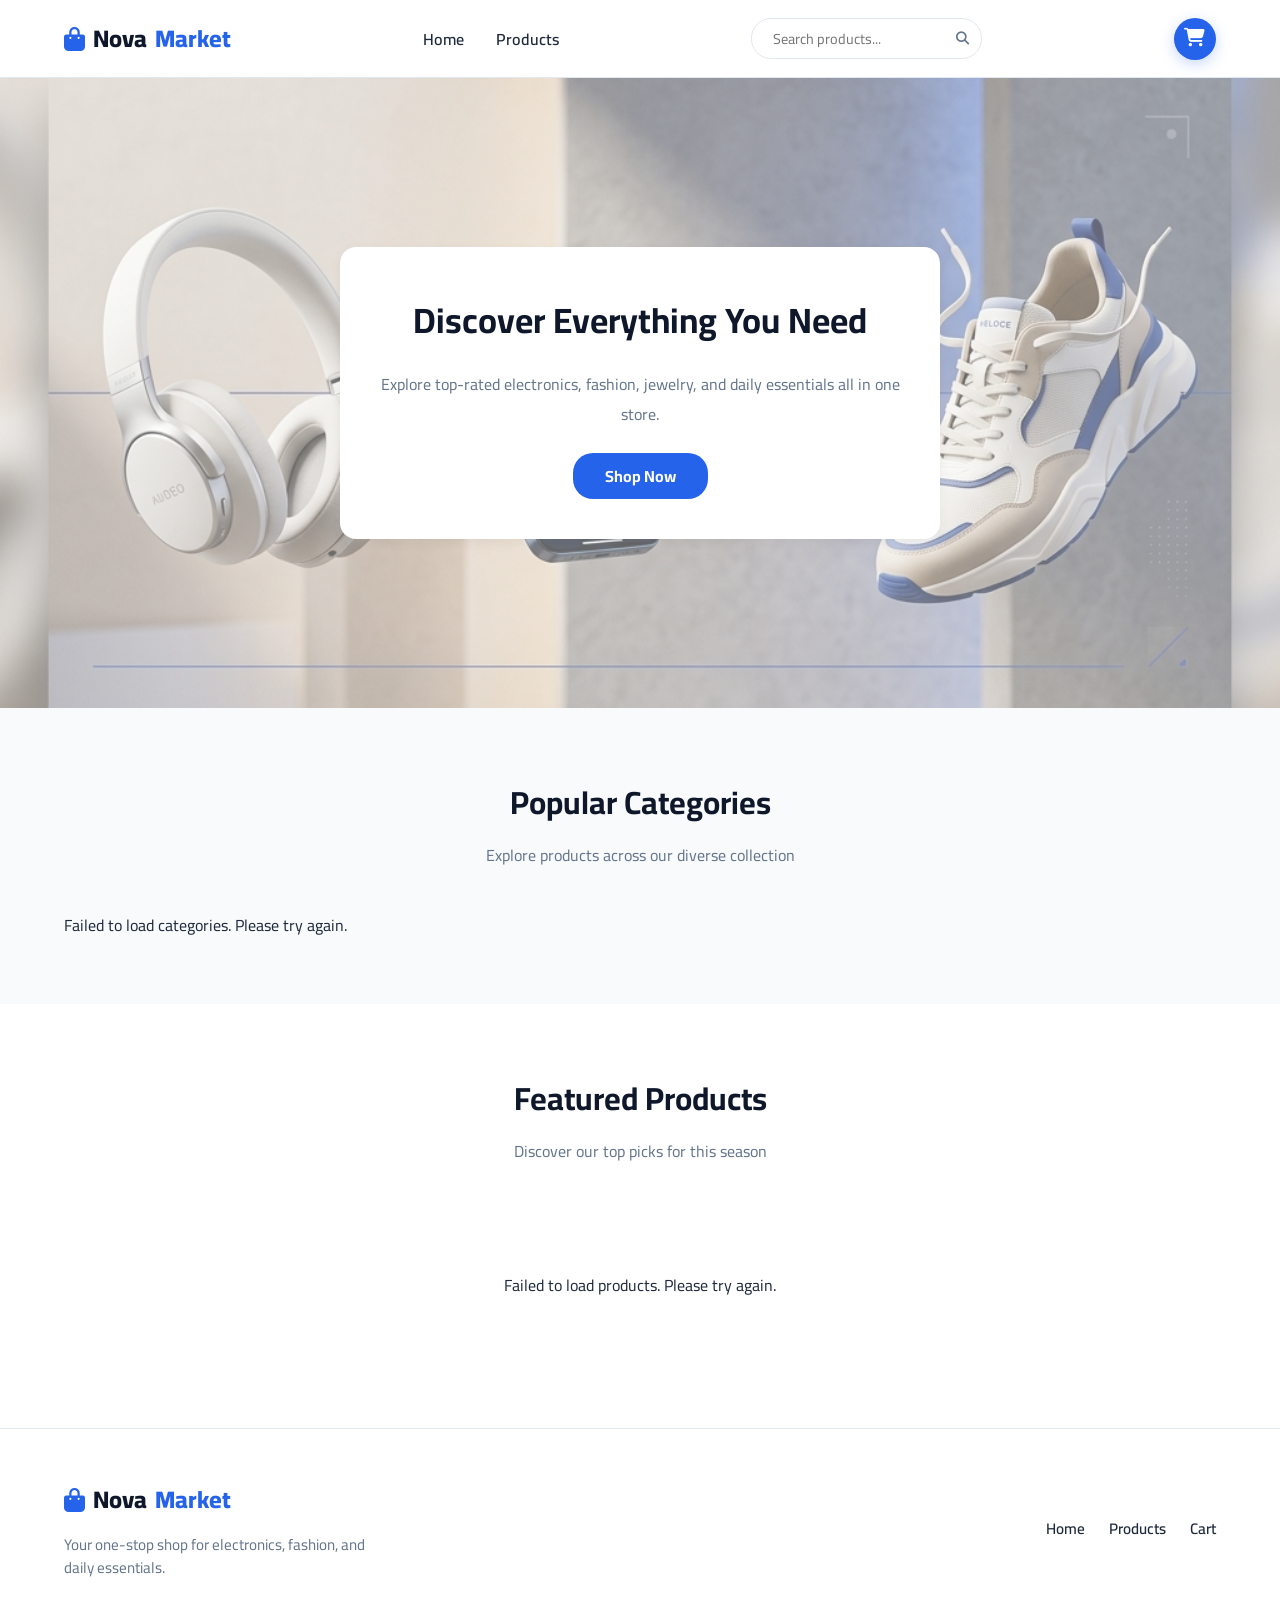
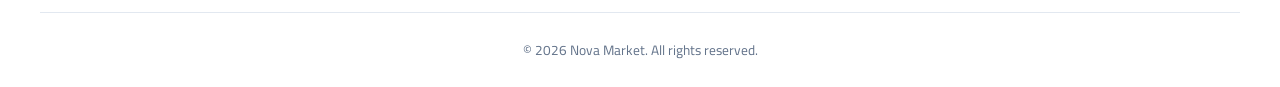
<file: index.html>
<!doctype html>
<html lang="en">
  <head>
    <meta charset="UTF-8" />
    <meta name="viewport" content="width=device-width, initial-scale=1.0" />
    <link
      rel="stylesheet"
      href="https://cdnjs.cloudflare.com/ajax/libs/font-awesome/6.7.2/css/all.min.css"
      integrity="sha512-Evv84Mr4kqVGRNSgIGL/F/aIDqQb7xQ2vcrdIwxfjThSH8CSR7PBEakCr51Ck+w+/U6swU2Im1vVX0SVk9ABhg=="
      crossorigin="anonymous"
      referrerpolicy="no-referrer"
    />
    <link rel="stylesheet" href="style.css" />
    <title>Nova Market - Explore Everything You Need</title>
  </head>
  <body>
    <header>
      <div class="header-container container">
        <a href="index.html" class="logo">
          <i class="fa-solid fa-bag-shopping"></i>Nova <span>Market</span>
        </a>

        <!-- Desktop Navigation (Visible > 1024px) -->
        <nav class="desktop-nav">
          <ul>
            <li><a href="index.html">Home</a></li>
            <li><a href="products.html">Products</a></li>
          </ul>
        </nav>

        <!-- Desktop Search Form (Visible > 1024px) -->
        <form
          class="search-form desktop-search"
          id="searchFormDesktop"
          action="products.html"
        >
          <input
            type="text"
            name="search"
            placeholder="Search products..."
            class="search-input"
            id="searchInputDesktop"
          />
          <button type="submit" class="search-btn" aria-label="Search">
            <i class="fa-solid fa-magnifying-glass"></i>
          </button>
        </form>

        <div class="header-actions">
          <a href="cart.html" class="cart-btn" aria-label="Cart">
            <i class="fa-solid fa-cart-shopping"></i
            ><span class="cart-count" id="cartCount"></span>
          </a>
          <button
            class="mobile-nav-toggle"
            id="mobileNavToggle"
            aria-label="Toggle navigation"
          >
            <i class="fa-solid fa-bars"></i>
          </button>
        </div>

        <!-- Mobile Navigation (Visible <= 1024px when active) -->
        <nav class="mobile-nav" id="mobileNav">
          <ul>
            <li><a href="index.html">Home</a></li>
            <li><a href="products.html">Products</a></li>
          </ul>
          <form
            class="search-form mobile-search"
            id="searchFormMobile"
            action="products.html"
          >
            <input
              type="text"
              name="search"
              placeholder="Search products..."
              class="search-input"
              id="searchInputMobile"
            />
            <button type="submit" class="search-btn" aria-label="Search">
              <i class="fa-solid fa-magnifying-glass"></i>
            </button>
          </form>
        </nav>
      </div>
    </header>

    <main>
      <section class="hero">
        <div class="hero-overlay"></div>
        <div class="hero-content container">
          <h1>Discover Everything You Need</h1>
          <p>
            Explore top-rated electronics, fashion, jewelry, and daily
            essentials all in one store.
          </p>
          <a href="#products" class="btn-shop">Shop Now</a>
        </div>
      </section>
      <section id="categories">
        <div class="categories-container container">
          <div class="section-title">
            <h2>Popular Categories</h2>
            <p>Explore products across our diverse collection</p>
          </div>
          <div class="categories-grid" id="categoriesGrid">
            <div class="category-card" data-slug="electronics">
              <div class="category-info">
                <h3 class="category-name">Electronics</h3>
                <a
                  href="./products.html?category=electronics"
                  class="category-link-text"
                  >Explore Products <i class="fa-solid fa-arrow-right"></i
                ></a>
              </div>
            </div>

            <div class="category-card" data-slug="jewelery">
              <div class="category-info">
                <h3 class="category-name">Jewelry</h3>
                <a
                  href="./products.html?category=jewelery"
                  class="category-link-text"
                  >Explore Products <i class="fa-solid fa-arrow-right"></i
                ></a>
              </div>
            </div>

            <div class="category-card" data-slug="mens-clothing">
              <div class="category-info">
                <h3 class="category-name">Men's Clothing</h3>
                <a
                  href="./products.html?category=mens-clothing"
                  class="category-link-text"
                  >Explore Products <i class="fa-solid fa-arrow-right"></i
                ></a>
              </div>
            </div>

            <div class="category-card" data-slug="womens-clothing">
              <div class="category-info">
                <h3 class="category-name">Women's Clothing</h3>
                <a
                  href="./products.html?category=womens-clothing"
                  class="category-link-text"
                  >Explore Products <i class="fa-solid fa-arrow-right"></i
                ></a>
              </div>
            </div>

            <div class="category-card" data-slug="beauty-care">
              <div class="category-info">
                <h3 class="category-name">Beauty & Care</h3>
                <a
                  href="./products.html?category=beauty-care"
                  class="category-link-text"
                  >Explore Products <i class="fa-solid fa-arrow-right"></i
                ></a>
              </div>
            </div>

            <div class="category-card" data-slug="home-living">
              <div class="category-info">
                <h3 class="category-name">Home & Living</h3>
                <a
                  href="./products.html?category=home-living"
                  class="category-link-text"
                  >Explore Products <i class="fa-solid fa-arrow-right"></i
                ></a>
              </div>
            </div>
          </div>
        </div>
      </section>
      <section id="products" class="products-section">
        <div class="products-container container">
          <div class="section-title">
            <h2>Featured Products</h2>
            <p>Discover our top picks for this season</p>
          </div>
          <div class="products-grid" id="productsGrid">
            <!-- Product Card 1 -->
          </div>
        </div>
      </section>
    </main>

    <footer>
      <div class="footer-container container">
        <div class="footer-brand">
          <a href="index.html" class="logo">
            <i class="fa-solid fa-bag-shopping"></i>Nova <span>Market</span>
          </a>
          <p>
            Your one-stop shop for electronics, fashion, and daily essentials.
          </p>
        </div>
        <div class="footer-links">
          <a href="index.html">Home</a>
          <a href="products.html">Products</a>
          <a href="cart.html">Cart</a>
        </div>
      </div>
      <div class="footer-bottom container">
        <p>&copy; 2026 Nova Market. All rights reserved.</p>
      </div>
    </footer>

    <script src="script.js"></script>
  </body>
</html>
</file>
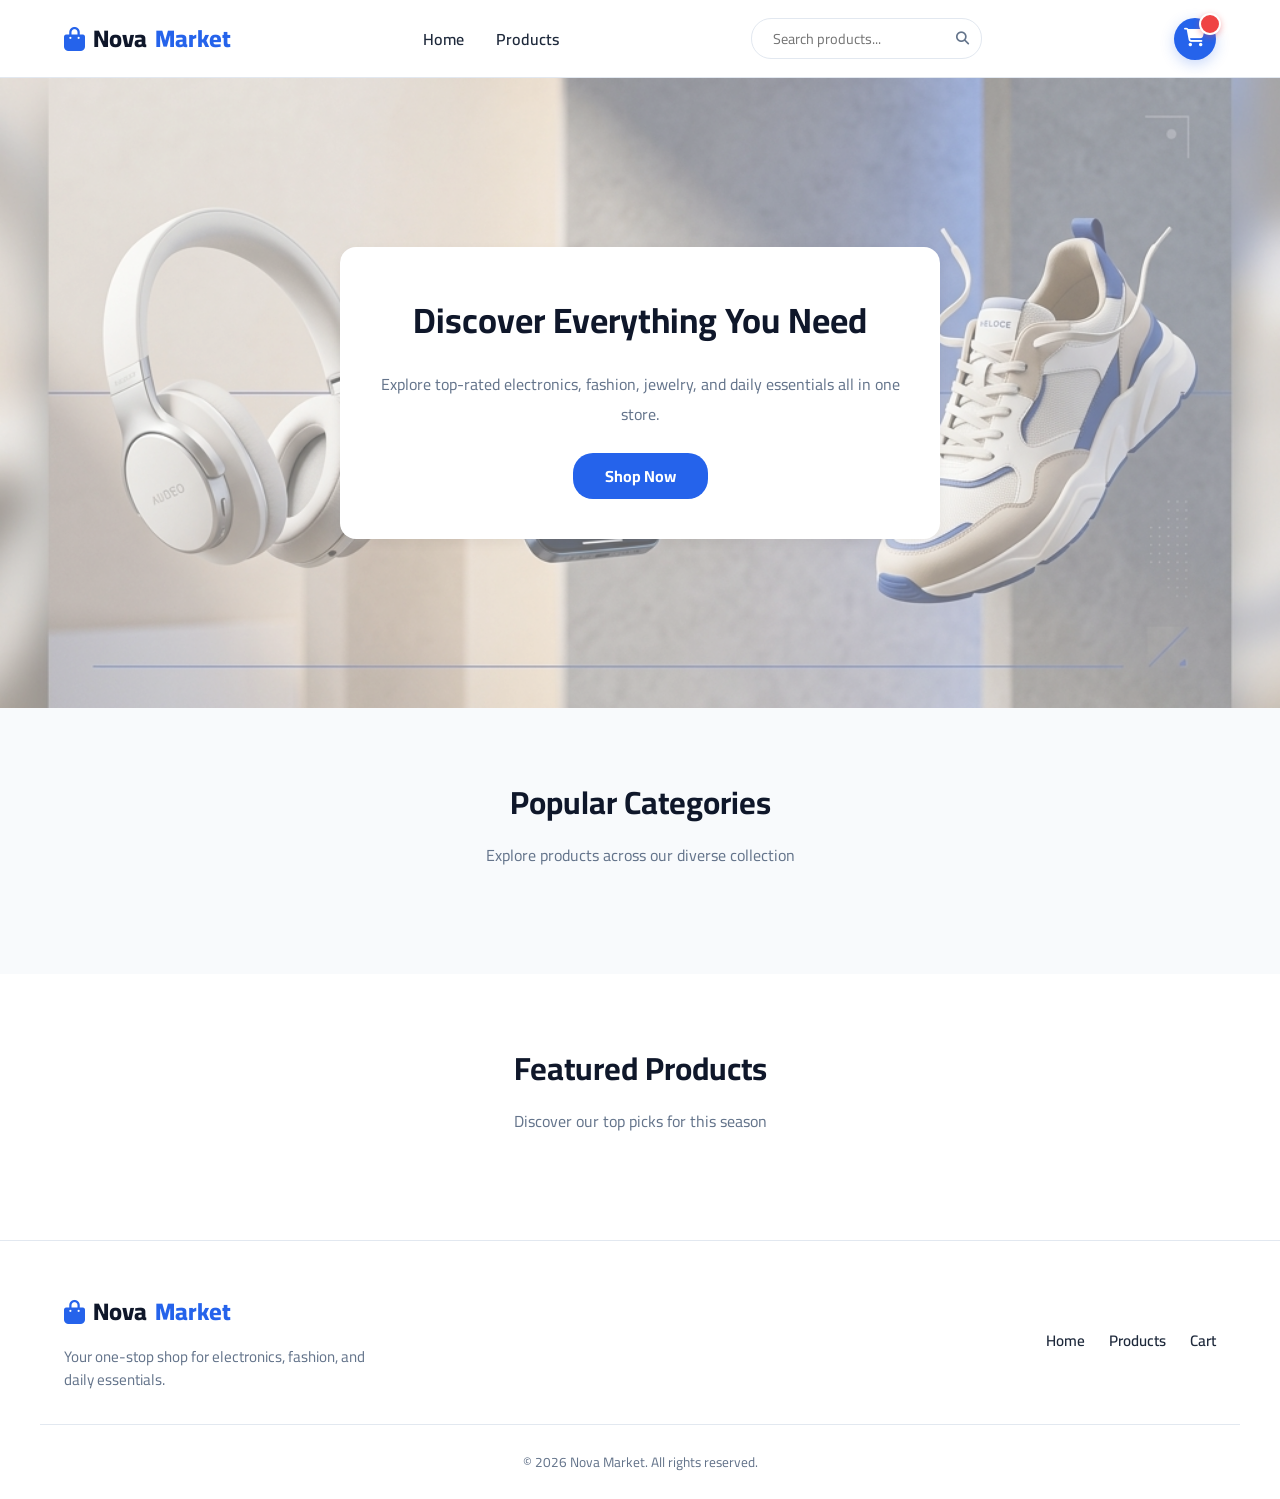
<file: pages/index.html>
<!doctype html>
<html lang="en">
  <head>
    <meta charset="UTF-8" />
    <meta name="viewport" content="width=device-width, initial-scale=1.0" />
    <link
      rel="stylesheet"
      href="https://cdnjs.cloudflare.com/ajax/libs/font-awesome/6.7.2/css/all.min.css"
      integrity="sha512-Evv84Mr4kqVGRNSgIGL/F/aIDqQb7xQ2vcrdIwxfjThSH8CSR7PBEakCr51Ck+w+/U6swU2Im1vVX0SVk9ABhg=="
      crossorigin="anonymous"
      referrerpolicy="no-referrer"
    />
    <link rel="stylesheet" href="../style.css" />
    <title>Nova Market - Explore Everything You Need</title>
  </head>
  <body>
    <header>
      <div class="header-container container">
        <a href="index.html" class="logo">
          <i class="fa-solid fa-bag-shopping"></i>Nova <span>Market</span>
        </a>

        <!-- Desktop Navigation (Visible > 1024px) -->
        <nav class="desktop-nav">
          <ul>
            <li><a href="index.html">Home</a></li>
            <li><a href="products.html">Products</a></li>
          </ul>
        </nav>

        <!-- Desktop Search Form (Visible > 1024px) -->
        <form
          class="search-form desktop-search"
          id="searchFormDesktop"
          action="products.html"
        >
          <input
            type="text"
            name="search"
            placeholder="Search products..."
            class="search-input"
            id="searchInputDesktop"
          />
          <button type="submit" class="search-btn" aria-label="Search">
            <i class="fa-solid fa-magnifying-glass"></i>
          </button>
        </form>

        <div class="header-actions">
          <a href="cart.html" class="cart-btn" aria-label="Cart">
            <i class="fa-solid fa-cart-shopping"></i
            ><span class="cart-count" id="cartCount"></span>
          </a>
          <button
            class="mobile-nav-toggle"
            id="mobileNavToggle"
            aria-label="Toggle navigation"
          >
            <i class="fa-solid fa-bars"></i>
          </button>
        </div>

        <!-- Mobile Navigation (Visible <= 1024px when active) -->
        <nav class="mobile-nav" id="mobileNav">
          <ul>
            <li><a href="index.html">Home</a></li>
            <li><a href="products.html">Products</a></li>
          </ul>
          <form
            class="search-form mobile-search"
            id="searchFormMobile"
            action="products.html"
          >
            <input
              type="text"
              name="search"
              placeholder="Search products..."
              class="search-input"
              id="searchInputMobile"
            />
            <button type="submit" class="search-btn" aria-label="Search">
              <i class="fa-solid fa-magnifying-glass"></i>
            </button>
          </form>
        </nav>
      </div>
    </header>

    <main>
      <section class="hero">
        <div class="hero-overlay"></div>
        <div class="hero-content container">
          <h1>Discover Everything You Need</h1>
          <p>
            Explore top-rated electronics, fashion, jewelry, and daily
            essentials all in one store.
          </p>
          <a href="#products" class="btn-shop">Shop Now</a>
        </div>
      </section>
      <section id="categories">
        <div class="categories-container container">
          <div class="section-title">
            <h2>Popular Categories</h2>
            <p>Explore products across our diverse collection</p>
          </div>
          <div class="categories-grid" id="categoriesGrid"></div>
        </div>
      </section>
      <section id="products" class="products-section">
        <div class="products-container container">
          <div class="section-title">
            <h2>Featured Products</h2>
            <p>Discover our top picks for this season</p>
          </div>
          <div class="products-grid" id="productsGrid">
            <!-- Product Card 1 -->
          </div>
        </div>
      </section>
    </main>

    <footer>
      <div class="footer-container container">
        <div class="footer-brand">
          <a href="index.html" class="logo">
            <i class="fa-solid fa-bag-shopping"></i>Nova <span>Market</span>
          </a>
          <p>
            Your one-stop shop for electronics, fashion, and daily essentials.
          </p>
        </div>
        <div class="footer-links">
          <a href="index.html">Home</a>
          <a href="products.html">Products</a>
          <a href="cart.html">Cart</a>
        </div>
      </div>
      <div class="footer-bottom container">
        <p>&copy; 2026 Nova Market. All rights reserved.</p>
      </div>
    </footer>

    <script src="../scripts/script.js"></script>
  </body>
</html>
</file>
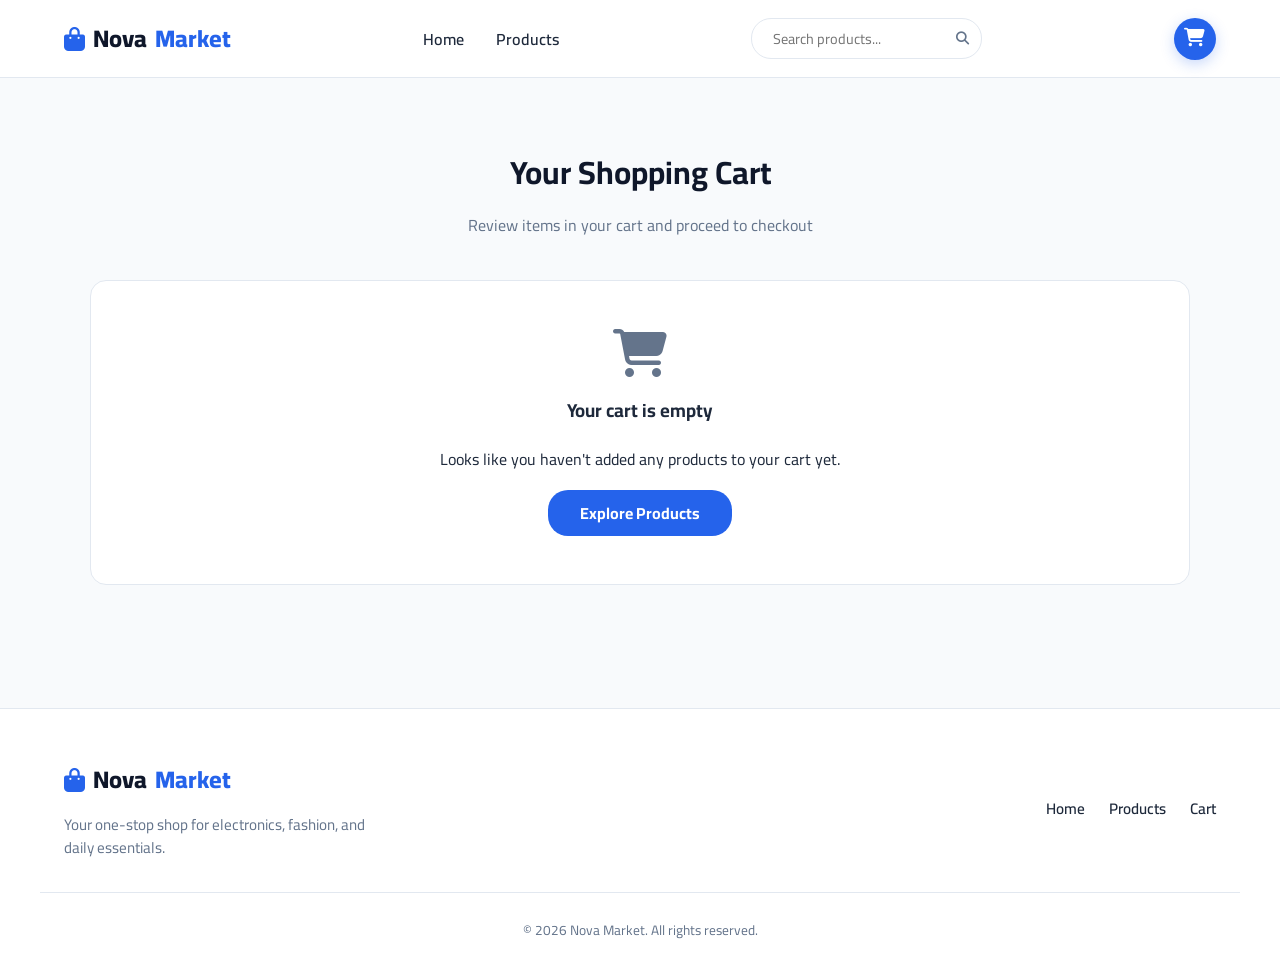
<file: cart.html>
<!doctype html>
<html lang="en">
  <head>
    <meta charset="UTF-8" />
    <meta name="viewport" content="width=device-width, initial-scale=1.0" />
    <link
      rel="stylesheet"
      href="https://cdnjs.cloudflare.com/ajax/libs/font-awesome/6.7.2/css/all.min.css"
      integrity="sha512-Evv84Mr4kqVGRNSgIGL/F/aIDqQb7xQ2vcrdIwxfjThSH8CSR7PBEakCr51Ck+w+/U6swU2Im1vVX0SVk9ABhg=="
      crossorigin="anonymous"
      referrerpolicy="no-referrer"
    />
    <link rel="stylesheet" href="style.css" />
    <title>Nova Market - Shopping Cart</title>
  </head>
  <body>
    <header>
      <div class="header-container container">
        <a href="index.html" class="logo">
          <i class="fa-solid fa-bag-shopping"></i>Nova <span>Market</span>
        </a>

        <!-- Desktop Navigation (Visible > 1024px) -->
        <nav class="desktop-nav">
          <ul>
            <li><a href="index.html">Home</a></li>
            <li><a href="products.html">Products</a></li>
          </ul>
        </nav>

        <!-- Desktop Search Form (Visible > 1024px) -->
        <form class="search-form desktop-search" id="searchFormDesktop" action="products.html">
          <input
            type="text"
            name="search"
            placeholder="Search products..."
            class="search-input"
            id="searchInputDesktop"
          />
          <button type="submit" class="search-btn" aria-label="Search">
            <i class="fa-solid fa-magnifying-glass"></i>
          </button>
        </form>

        <div class="header-actions">
          <a href="cart.html" class="cart-btn" aria-label="Cart">
            <i class="fa-solid fa-cart-shopping"></i><span class="cart-count" id="cartCount"></span>
          </a>
          <button class="mobile-nav-toggle" id="mobileNavToggle" aria-label="Toggle navigation">
            <i class="fa-solid fa-bars"></i>
          </button>
        </div>

        <!-- Mobile Navigation (Visible <= 1024px when active) -->
        <nav class="mobile-nav" id="mobileNav">
          <ul>
            <li><a href="index.html">Home</a></li>
            <li><a href="products.html">Products</a></li>
          </ul>
          <form class="search-form mobile-search" id="searchFormMobile" action="products.html">
            <input
              type="text"
              name="search"
              placeholder="Search products..."
              class="search-input"
              id="searchInputMobile"
            />
            <button type="submit" class="search-btn" aria-label="Search">
              <i class="fa-solid fa-magnifying-glass"></i>
            </button>
          </form>
        </nav>
      </div>
    </header>

    <main>
      <section class="cart-section">
        <div class="container">
          <div class="section-title">
            <h2>Your Shopping Cart</h2>
            <p>Review items in your cart and proceed to checkout</p>
          </div>
          <div class="cart-layout" id="cartLayout">
            <!-- Dynamically populated from JS -->
          </div>
        </div>
      </section>
    </main>

    <footer>
      <div class="footer-container container">
        <div class="footer-brand">
          <a href="index.html" class="logo">
            <i class="fa-solid fa-bag-shopping"></i>Nova <span>Market</span>
          </a>
          <p>Your one-stop shop for electronics, fashion, and daily essentials.</p>
        </div>
        <div class="footer-links">
          <a href="index.html">Home</a>
          <a href="products.html">Products</a>
          <a href="cart.html">Cart</a>
        </div>
      </div>
      <div class="footer-bottom container">
        <p>&copy; 2026 Nova Market. All rights reserved.</p>
      </div>
    </footer>

    <script src="script.js"></script>
  </body>
</html>
</file>
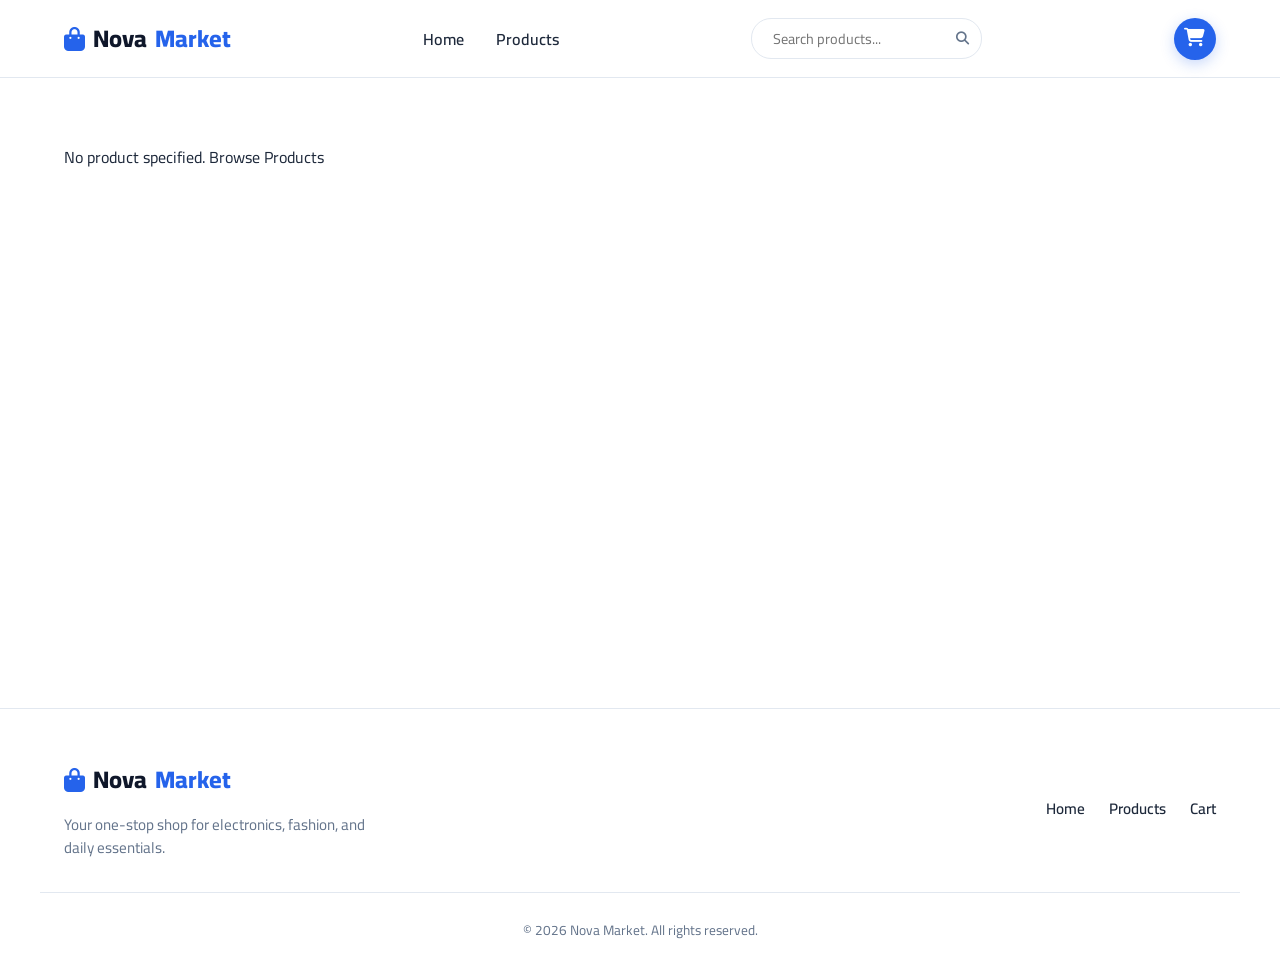
<file: product-details.html>
<!doctype html>
<html lang="en">
  <head>
    <meta charset="UTF-8" />
    <meta name="viewport" content="width=device-width, initial-scale=1.0" />
    <link
      rel="stylesheet"
      href="https://cdnjs.cloudflare.com/ajax/libs/font-awesome/6.7.2/css/all.min.css"
      integrity="sha512-Evv84Mr4kqVGRNSgIGL/F/aIDqQb7xQ2vcrdIwxfjThSH8CSR7PBEakCr51Ck+w+/U6swU2Im1vVX0SVk9ABhg=="
      crossorigin="anonymous"
      referrerpolicy="no-referrer"
    />
    <link rel="stylesheet" href="style.css" />
    <title>Nova Market - Product Details</title>
  </head>
  <body>
    <header>
      <div class="header-container container">
        <a href="index.html" class="logo">
          <i class="fa-solid fa-bag-shopping"></i>Nova <span>Market</span>
        </a>

        <!-- Desktop Navigation (Visible > 1024px) -->
        <nav class="desktop-nav">
          <ul>
            <li><a href="index.html">Home</a></li>
            <li><a href="products.html">Products</a></li>
          </ul>
        </nav>

        <!-- Desktop Search Form (Visible > 1024px) -->
        <form class="search-form desktop-search" id="searchFormDesktop" action="products.html">
          <input
            type="text"
            name="search"
            placeholder="Search products..."
            class="search-input"
            id="searchInputDesktop"
          />
          <button type="submit" class="search-btn" aria-label="Search">
            <i class="fa-solid fa-magnifying-glass"></i>
          </button>
        </form>

        <div class="header-actions">
          <a href="cart.html" class="cart-btn" aria-label="Cart">
            <i class="fa-solid fa-cart-shopping"></i><span class="cart-count" id="cartCount"></span>
          </a>
          <button class="mobile-nav-toggle" id="mobileNavToggle" aria-label="Toggle navigation">
            <i class="fa-solid fa-bars"></i>
          </button>
        </div>

        <!-- Mobile Navigation (Visible <= 1024px when active) -->
        <nav class="mobile-nav" id="mobileNav">
          <ul>
            <li><a href="index.html">Home</a></li>
            <li><a href="products.html">Products</a></li>
          </ul>
          <form class="search-form mobile-search" id="searchFormMobile" action="products.html">
            <input
              type="text"
              name="search"
              placeholder="Search products..."
              class="search-input"
              id="searchInputMobile"
            />
            <button type="submit" class="search-btn" aria-label="Search">
              <i class="fa-solid fa-magnifying-glass"></i>
            </button>
          </form>
        </nav>
      </div>
    </header>

    <main>
      <section class="product-details-section">
        <div class="container" id="productDetails">
          <div class="loading-spinner">
            <p>Loading product details...</p>
          </div>
        </div>
      </section>
    </main>

    <footer>
      <div class="footer-container container">
        <div class="footer-brand">
          <a href="index.html" class="logo">
            <i class="fa-solid fa-bag-shopping"></i>Nova <span>Market</span>
          </a>
          <p>Your one-stop shop for electronics, fashion, and daily essentials.</p>
        </div>
        <div class="footer-links">
          <a href="index.html">Home</a>
          <a href="products.html">Products</a>
          <a href="cart.html">Cart</a>
        </div>
      </div>
      <div class="footer-bottom container">
        <p>&copy; 2026 Nova Market. All rights reserved.</p>
      </div>
    </footer>

    <script src="script.js"></script>
  </body>
</html>
</file>
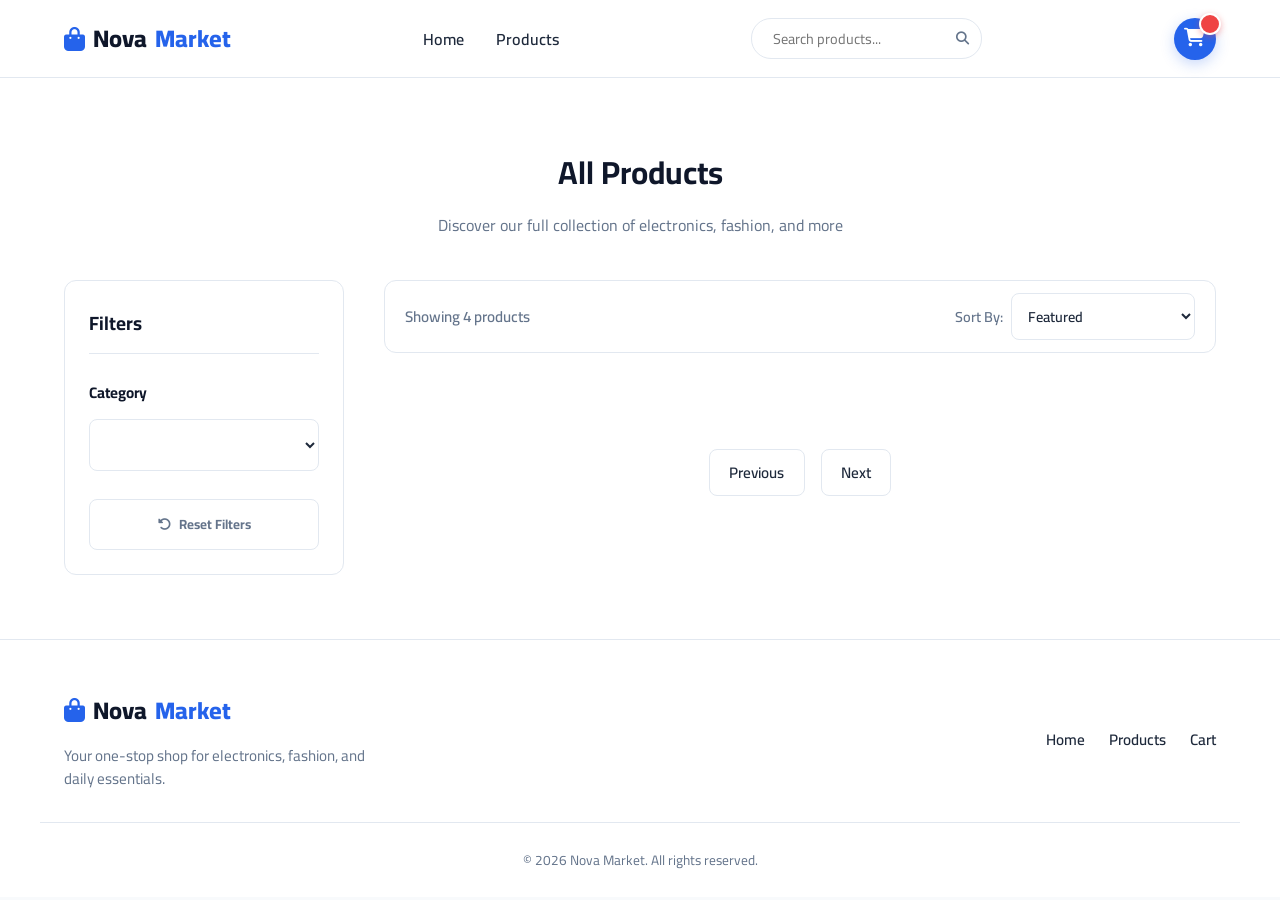
<file: pages/products.html>
<!doctype html>
<html lang="en">
  <head>
    <meta charset="UTF-8" />
    <meta name="viewport" content="width=device-width, initial-scale=1.0" />
    <link
      rel="stylesheet"
      href="https://cdnjs.cloudflare.com/ajax/libs/font-awesome/6.7.2/css/all.min.css"
      integrity="sha512-Evv84Mr4kqVGRNSgIGL/F/aIDqQb7xQ2vcrdIwxfjThSH8CSR7PBEakCr51Ck+w+/U6swU2Im1vVX0SVk9ABhg=="
      crossorigin="anonymous"
      referrerpolicy="no-referrer"
    />
    <link rel="stylesheet" href="../style.css" />
    <title>Nova Market - Products</title>
  </head>
  <body>
    <header>
      <div class="header-container container">
        <a href="index.html" class="logo">
          <i class="fa-solid fa-bag-shopping"></i>Nova <span>Market</span>
        </a>

        <!-- Desktop Navigation (Visible > 1024px) -->
        <nav class="desktop-nav">
          <ul>
            <li><a href="index.html">Home</a></li>
            <li><a href="products.html">Products</a></li>
          </ul>
        </nav>

        <!-- Desktop Search Form (Visible > 1024px) -->
        <form
          class="search-form desktop-search"
          id="searchFormDesktop"
          action="products.html"
        >
          <input
            type="text"
            name="search"
            placeholder="Search products..."
            class="search-input"
            id="searchInputDesktop"
          />
          <button type="submit" class="search-btn" aria-label="Search">
            <i class="fa-solid fa-magnifying-glass"></i>
          </button>
        </form>

        <div class="header-actions">
          <a href="cart.html" class="cart-btn" aria-label="Cart">
            <i class="fa-solid fa-cart-shopping"></i
            ><span class="cart-count" id="cartCount"></span>
          </a>
          <button
            class="mobile-nav-toggle"
            id="mobileNavToggle"
            aria-label="Toggle navigation"
          >
            <i class="fa-solid fa-bars"></i>
          </button>
        </div>

        <!-- Mobile Navigation (Visible <= 1024px when active) -->
        <nav class="mobile-nav" id="mobileNav">
          <ul>
            <li><a href="index.html">Home</a></li>
            <li><a href="products.html">Products</a></li>
          </ul>
          <form
            class="search-form mobile-search"
            id="searchFormMobile"
            action="products.html"
          >
            <input
              type="text"
              name="search"
              placeholder="Search products..."
              class="search-input"
              id="searchInputMobile"
            />
            <button type="submit" class="search-btn" aria-label="Search">
              <i class="fa-solid fa-magnifying-glass"></i>
            </button>
          </form>
        </nav>
      </div>
    </header>
    <main>
      <div class="filters-backdrop" id="filtersBackdrop"></div>
      <section id="products" class="products-section">
        <div class="products-container container">
          <div class="section-title">
            <h2>All Products</h2>
            <p>
              Discover our full collection of electronics, fashion, and more
            </p>
          </div>

          <div class="products-layout">
            <!-- Sidebar Filters -->
            <aside class="filters-sidebar" id="filtersSidebar">
              <div class="filters-sidebar-header">
                <h3>Filters</h3>
                <button
                  class="close-filters-btn"
                  id="closeFiltersBtn"
                  aria-label="Close Filters"
                >
                  <i class="fa-solid fa-xmark"></i>
                </button>
              </div>

              <div class="filter-group">
                <label for="categoryFilter" class="filter-label"
                  >Category</label
                >
                <select class="filter-select" id="categories-select"></select>
              </div>
              <button class="reset-filters-btn" id="resetFiltersBtn">
                <i class="fa-solid fa-rotate-left"></i> Reset Filters
              </button>
            </aside>

            <!-- Products Content Area -->
            <div class="products-content">
              <div class="products-toolbar">
                <button class="mobile-filters-btn" id="mobileFiltersBtn">
                  <i class="fa-solid fa-sliders"></i> Filters
                </button>

                <span class="products-results-count" id="productsCount"
                  >Showing 4 products</span
                >

                <div class="sort-container">
                  <label for="sortBy" class="sort-label">Sort By:</label>
                  <select id="sortBy" class="sort-select">
                    <option value="featured">Featured</option>
                    <option value="price-asc">Price: Low to High</option>
                    <option value="price-desc">Price: High to Low</option>
                    <option value="rating-desc">Rating: High to Low</option>
                    <option value="title-asc">Alphabetical: A-Z</option>
                  </select>
                </div>
              </div>

              <div class="products-grid" id="productsGrid"></div>

              <div class="paginations-buttons" id="paginationsButtons">
                <button class="pagination-btn" id="previousBtn">
                  Previous
                </button>
                <button class="pagination-btn" id="nextBtn">Next</button>
              </div>
              <h4 id="current-page"></h4>
            </div>
          </div>
        </div>
      </section>
    </main>
    <footer>
      <div class="footer-container container">
        <div class="footer-brand">
          <a href="index.html" class="logo">
            <i class="fa-solid fa-bag-shopping"></i>Nova <span>Market</span>
          </a>
          <p>
            Your one-stop shop for electronics, fashion, and daily essentials.
          </p>
        </div>
        <div class="footer-links">
          <a href="index.html">Home</a>
          <a href="products.html">Products</a>
          <a href="cart.html">Cart</a>
        </div>
      </div>
      <div class="footer-bottom container">
        <p>&copy; 2026 Nova Market. All rights reserved.</p>
      </div>
    </footer>
  </body>
</html>
</file>
<file: style.css>
@import url("https://fonts.googleapis.com/css2?family=Cairo:wght@400;600;700;800&display=swap");

:root {
  --primary-color: #2563eb;
  --primary-hover: #1d4ed8;
  --secondary-color: #0f172a;
  --background: #f8fafc;
  --surface: #ffffff;
  --text-main: #1e293b;
  --text-muted: #64748b;
  --border-color: #e2e8f0;
  --white: #ffffff;
}

* {
  margin: 0;
  padding: 0;
  box-sizing: border-box;
  font-family: "Cairo", sans-serif;
}

body {
  background-color: var(--background);
  color: var(--text-main);
}

a {
  text-decoration: none;
  color: inherit;
}

/* Container Utility Class */
.container {
  max-width: 1200px;
  margin: 0 auto;
  padding-left: 1.5rem;
  padding-right: 1.5rem;
  width: 100%;
  box-sizing: border-box;
}

/* Header */
header {
  background-color: var(--surface);
  border-bottom: 1px solid var(--border-color);
  position: sticky;
  top: 0;
  z-index: 100;
}

.header-container {
  display: flex;
  justify-content: space-between;
  align-items: center;
  padding-top: 1rem;
  padding-bottom: 1rem;
  position: relative;
}

.logo {
  display: flex;
  align-items: center;
  gap: 0.5rem;
  font-size: 1.5rem;
  font-weight: 800;
  color: var(--secondary-color);
}

.logo i,
.logo span {
  color: var(--primary-color);
}

.desktop-nav {
  display: flex;
  align-items: center;
  gap: 2rem;
}

.desktop-nav ul {
  display: flex;
  gap: 2rem;
  list-style: none;
}

.desktop-nav a {
  font-weight: 600;
  color: var(--text-main);
  transition: color 0.2s;
}

.desktop-nav a:hover {
  color: var(--primary-color);
}

.desktop-search {
  display: flex;
}

.mobile-nav {
  display: none;
}

.header-actions {
  display: flex;
  align-items: center;
  gap: 1rem;
}

.search-form {
  display: flex;
  align-items: center;
  border: 1px solid var(--border-color);
  border-radius: 20px;
  overflow: hidden;
  background-color: var(--surface);
  padding-left: 0.8rem;
}

.search-input {
  border: none;
  outline: none;
  background: transparent;
  padding: 0.4rem 0.5rem;
  font-size: 0.9rem;
  color: var(--text-main);
  width: 180px;
}

.search-btn {
  width: 36px;
  height: 36px;
  border: none;
  background: transparent;
  color: var(--text-muted);
  cursor: pointer;
  display: flex;
  align-items: center;
  justify-content: center;
  transition: color 0.2s;
}

.search-btn:hover {
  color: var(--primary-color);
}

.cart-btn {
  display: inline-flex;
  align-items: center;
  justify-content: center;
  position: relative;
  width: 42px;
  height: 42px;
  background-color: var(--primary-color);
  color: var(--white);
  border-radius: 50%;
  box-shadow: 0 4px 14px rgba(37, 99, 235, 0.25);
  transition: all 0.25s ease;
}

.cart-btn:hover {
  background-color: var(--primary-hover);
  transform: translateY(-2px);
  box-shadow: 0 6px 18px rgba(37, 99, 235, 0.35);
}

.cart-btn i {
  font-size: 1.15rem;
}

.cart-count {
  position: absolute;
  top: -5px;
  right: -5px;
  background-color: #ef4444;
  color: var(--white);
  font-size: 0.75rem;
  font-weight: 700;
  width: 20px;
  height: 20px;
  border-radius: 50%;
  display: flex;
  align-items: center;
  justify-content: center;
  border: 2px solid var(--surface);
}

.mobile-nav-toggle {
  display: none;
  background: none;
  border: none;
  font-size: 1.35rem;
  color: var(--secondary-color);
  cursor: pointer;
  padding: 0.4rem;
  transition: color 0.2s ease;
}

.mobile-nav-toggle:hover {
  color: var(--primary-color);
}

/* Hero Section */
.hero {
  position: relative;
  min-height: 70vh;
  background: url("assets/hero-bg.png") center/cover no-repeat;
  display: flex;
  align-items: center;
  justify-content: center;
  text-align: center;
  padding: 2rem;
}

.hero-overlay {
  position: absolute;
  top: 0;
  left: 0;
  width: 100%;
  height: 100%;
  background: rgba(255, 255, 255, 0.4);
}

.hero-content {
  position: relative;
  z-index: 2;
  max-width: 600px;
  background: white;
  padding: 2.5rem;
  border-radius: 16px;
  box-shadow: 0 4px 12px rgba(0, 0, 0, 0.05);
}

.hero-content h1 {
  font-size: 2.2rem;
  color: var(--secondary-color);
  margin-bottom: 1rem;
}

.hero-content p {
  color: var(--text-muted);
  margin-bottom: 1.5rem;
}

.btn-shop {
  display: inline-block;
  padding: 0.5rem 2rem;
  background: var(--primary-color);
  color: white;
  border-radius: 20px;
  font-weight: 700;
  transition: background 0.2s;
}

.btn-shop:hover {
  background: var(--primary-hover);
}

/* Categories Section */
#categories {
  padding: 4rem 0;
}

.section-title {
  text-align: center;
  margin-bottom: 2.5rem;
}

.section-title h2 {
  font-size: 2rem;
  color: var(--secondary-color);
  margin-bottom: 0.5rem;
}

.section-title p {
  color: var(--text-muted);
}

.categories-grid {
  display: grid;
  grid-template-columns: repeat(3, 1fr);
  gap: 1.5rem;
}

.category-card {
  background: var(--surface);
  border: 1px solid var(--border-color);
  border-radius: 16px;
  padding: 1.5rem 1.75rem;
  display: flex;
  align-items: center;
  gap: 1.25rem;
  text-decoration: none;
  transition: all 0.3s cubic-bezier(0.4, 0, 0.2, 1);
  box-shadow: 0 4px 15px rgba(0, 0, 0, 0.02);
  position: relative;
  overflow: hidden;
}

.category-card::before {
  content: "";
  position: absolute;
  top: 0;
  left: 0;
  width: 4px;
  height: 100%;
  background: var(--primary-color);
  opacity: 0;
  transition: opacity 0.3s ease;
}

.category-card:hover {
  border-color: rgba(37, 99, 235, 0.3);
  transform: translateY(-4px);
  box-shadow: 0 12px 25px rgba(37, 99, 235, 0.1);
}

.category-card:hover::before {
  opacity: 1;
}

.category-icon {
  width: 52px;
  height: 52px;
  border-radius: 14px;
  background: rgba(37, 99, 235, 0.08);
  color: var(--primary-color);
  display: flex;
  align-items: center;
  justify-content: center;
  font-size: 1.35rem;
  flex-shrink: 0;
  transition: all 0.3s ease;
}

.category-card:hover .category-icon {
  background: var(--primary-color);
  color: var(--white);
  transform: scale(1.05) rotate(-3deg);
}

.category-info {
  display: flex;
  flex-direction: column;
  gap: 0.35rem;
  flex-grow: 1;
}

.category-name {
  font-size: 1.15rem;
  font-weight: 700;
  color: var(--secondary-color);
  margin-bottom: 0;
  transition: color 0.2s ease;
}

.category-card:hover .category-name {
  color: var(--primary-color);
}

.category-link-text {
  font-size: 0.9rem;
  color: var(--primary-color);
  font-weight: 600;
  display: inline-flex;
  align-items: center;
  gap: 0.4rem;
  text-decoration: none;
}

.category-card:hover .category-link-text i {
  transform: translateX(4px);
}

.category-link-text i {
  transition: transform 0.2s ease;
  font-size: 0.85rem;
}

/* Products Section */
.products-section {
  padding: 4rem 0;
  background: white;
}

.products-container {
  max-width: 1200px;
  margin: 0 auto;
}

.products-grid {
  display: grid;
  grid-template-columns: repeat(auto-fill, minmax(250px, 1fr));
  gap: 1.75rem;
}

.product-card {
  background: white;
  border: 1px solid var(--border-color);
  border-radius: 14px;
  overflow: hidden;
  display: flex;
  flex-direction: column;
  transition: all 0.3s cubic-bezier(0.4, 0, 0.2, 1);
  box-shadow: 0 4px 12px rgba(0, 0, 0, 0.03);
}

.product-card:hover {
  transform: translateY(-4px);
  box-shadow: 0 12px 28px rgba(37, 99, 235, 0.12);
  border-color: rgba(37, 99, 235, 0.3);
}

.product-image-wrapper {
  position: relative;
  background: #f8fafc;
  display: flex;
  align-items: center;
  justify-content: center;
  padding: 1.5rem 1rem;
  height: 220px;
}

.product-image-wrapper a {
  display: flex;
  align-items: center;
  justify-content: center;
  width: 100%;
  height: 100%;
}

.product-image-wrapper img {
  max-width: 100%;
  max-height: 180px;
  object-fit: contain;
  transition: transform 0.3s ease;
}

.product-card:hover .product-image-wrapper img {
  transform: scale(1.05);
}

.quick-view-btn {
  position: absolute;
  top: 12px;
  right: 12px;
  width: 36px;
  height: 36px;
  border-radius: 50%;
  border: 1px solid var(--border-color);
  background: white;
  color: var(--text-main);
  cursor: pointer;
  display: flex;
  align-items: center;
  justify-content: center;
  transition: all 0.3s ease;
  box-shadow: 0 2px 8px rgba(0, 0, 0, 0.05);
  z-index: 2;
}

.quick-view-btn:hover {
  background: var(--primary-color);
  color: white;
  border-color: var(--primary-color);
  transform: scale(1.1);
}

.product-info {
  padding: 1.25rem;
  display: flex;
  flex-direction: column;
  gap: 0.4rem;
  flex-grow: 1;
  background: white;
}

.product-title {
  font-size: 1.05rem;
  font-weight: 700;
  color: var(--secondary-color);
  white-space: nowrap;
  overflow: hidden;
  text-overflow: ellipsis;
  margin-bottom: 0.1rem;
}

.product-brand {
  font-size: 0.75rem;
  font-weight: 600;
  color: #94a3b8;
  letter-spacing: 0.5px;
  text-transform: uppercase;
}

.product-rating {
  font-size: 0.85rem;
  color: #f59e0b;
  display: flex;
  align-items: center;
  gap: 0.3rem;
  margin: 0.2rem 0;
}

.product-rating span {
  color: #64748b;
  font-weight: 500;
}

.product-price {
  display: flex;
  align-items: baseline;
  gap: 0.5rem;
  margin-top: 0.2rem;
}

.current-price {
  font-size: 1.25rem;
  font-weight: 800;
  color: var(--primary-color);
}

.original-price {
  font-size: 0.85rem;
  color: #94a3b8;
  text-decoration: line-through;
}

.product-actions {
  display: flex;
  align-items: center;
  gap: 0.5rem;
  margin-top: 0.75rem;
}

.add-to-cart-btn {
  flex: 1;
  padding: 0.65rem 1rem;
  background: var(--primary-color);
  color: white;
  border: none;
  border-radius: 10px;
  font-weight: 700;
  font-size: 0.9rem;
  cursor: pointer;
  display: flex;
  align-items: center;
  justify-content: center;
  gap: 0.5rem;
  transition: all 0.25s ease;
  box-shadow: 0 4px 12px rgba(37, 99, 235, 0.2);
}

.add-to-cart-btn:hover {
  background: var(--primary-hover);
  transform: translateY(-1px);
  box-shadow: 0 6px 16px rgba(37, 99, 235, 0.3);
}

.wishlist-btn {
  width: 38px;
  height: 38px;
  border-radius: 8px;
  border: 1px solid var(--border-color);
  background: white;
  color: var(--text-muted);
  cursor: pointer;
  transition: all 0.3s ease;
}

.wishlist-btn:hover {
  color: #ef4444;
  border-color: #ef4444;
}

/* Pagination Buttons Styling */
.paginations-buttons {
  display: flex;
  align-items: center;
  justify-content: center;
  gap: 1rem;
  margin-top: 3rem;
}

.pagination-btn {
  padding: 0.5rem 1.2rem;
  background-color: var(--surface);
  color: var(--text-main);
  border: 1px solid var(--border-color);
  border-radius: 8px;
  font-size: 0.95rem;
  font-weight: 600;
  cursor: pointer;
  transition: all 0.2s ease;
}

.pagination-btn:hover:not(:disabled) {
  background-color: var(--primary-color);
  color: var(--white);
  border-color: var(--primary-color);
}

.pagination-btn:disabled {
  opacity: 0.5;
  cursor: not-allowed;
}

.pagination-btn.active {
  background-color: var(--primary-color);
  color: var(--white);
  border-color: var(--primary-color);
}

/* Product Details Page Styling */
.product-details-section {
  padding: 4rem 2rem;
  background-color: var(--surface);
  min-height: 70vh;
}

.product-details-wrapper {
  max-width: 1100px;
  margin: 0 auto;
  display: flex;
  gap: 3.5rem;
  align-items: flex-start;
}

.product-details-gallery {
  flex: 1;
  display: flex;
  flex-direction: column;
  gap: 1rem;
}

.main-image-container {
  width: 100%;
  aspect-ratio: 1 / 1;
  background-color: #f8fafc;
  border: 1px solid var(--border-color);
  border-radius: 16px;
  display: flex;
  align-items: center;
  justify-content: center;
  padding: 1.5rem;
  overflow: hidden;
}

.main-details-image {
  max-width: 100%;
  max-height: 100%;
  object-fit: contain;
}

.thumbnail-list {
  display: flex;
  gap: 0.75rem;
  overflow-x: auto;
  padding-bottom: 0.5rem;
}

.thumbnail-img {
  width: 70px;
  height: 70px;
  object-fit: contain;
  background-color: #f8fafc;
  border: 1px solid var(--border-color);
  border-radius: 10px;
  padding: 0.4rem;
  cursor: pointer;
  transition: all 0.2s ease;
}

.thumbnail-img:hover,
.thumbnail-img.active {
  border-color: var(--primary-color);
  transform: translateY(-2px);
}

.product-details-info {
  flex: 1.2;
  display: flex;
  flex-direction: column;
  gap: 1rem;
}

.details-category {
  display: inline-block;
  font-size: 0.85rem;
  font-weight: 700;
  color: var(--primary-color);
  text-transform: uppercase;
  letter-spacing: 0.5px;
}

.details-title {
  font-size: 2rem;
  font-weight: 800;
  color: var(--secondary-color);
  line-height: 1.3;
}

.details-brand {
  font-size: 0.95rem;
  color: var(--text-muted);
}

.details-brand span {
  font-weight: 600;
  color: var(--text-main);
}

.details-rating {
  display: flex;
  align-items: center;
  gap: 0.4rem;
  font-size: 0.95rem;
  color: #f59e0b;
}

.details-rating span {
  color: var(--text-muted);
}

.details-price {
  display: flex;
  align-items: center;
  gap: 1rem;
  margin: 0.5rem 0;
}

.details-current-price {
  font-size: 1.8rem;
  font-weight: 800;
  color: var(--primary-color);
}

.details-original-price {
  font-size: 1.1rem;
  color: #94a3b8;
  text-decoration: line-through;
}

.details-discount {
  background-color: rgba(249, 115, 22, 0.1);
  color: #f97316;
  font-size: 0.85rem;
  font-weight: 700;
  padding: 0.3rem 0.6rem;
  border-radius: 6px;
}

.details-description {
  color: var(--text-muted);
  line-height: 1.6;
  font-size: 1rem;
}

.details-stock {
  font-size: 0.95rem;
  color: var(--text-muted);
}

.stock-badge {
  font-weight: 600;
  padding: 0.25rem 0.6rem;
  border-radius: 6px;
  font-size: 0.85rem;
}

.stock-badge.in-stock {
  background-color: rgba(16, 185, 129, 0.1);
  color: #10b981;
}

.stock-badge.out-of-stock {
  background-color: rgba(239, 68, 68, 0.1);
  color: #ef4444;
}

.details-actions {
  display: flex;
  gap: 1rem;
  margin-top: 1rem;
}

.btn-large {
  padding: 0.85rem 2rem;
  font-size: 1rem;
  border-radius: 12px;
}

.btn-large-icon {
  width: 48px;
  height: 48px;
  font-size: 1.1rem;
  border-radius: 12px;
}

/* Cart Count Badge */
.cart-count {
  display: inline-flex;
  align-items: center;
  justify-content: center;
  background-color: #ef4444;
  color: var(--white);
  font-size: 0.75rem;
  font-weight: 800;
  min-width: 22px;
  height: 22px;
  border-radius: 50%;
  padding: 0 5px;
  box-shadow: 0 2px 6px rgba(239, 68, 68, 0.4);
}

.cart-btn:hover .cart-count {
  background-color: #dc2626;
  color: var(--white);
}

/* Cart Page Styling */
.cart-section {
  padding: 4rem 2rem;
  min-height: 70vh;
}

.cart-layout {
  max-width: 1100px;
  margin: 0 auto;
  display: flex;
  gap: 2.5rem;
  align-items: flex-start;
}

.cart-items-list {
  flex: 2;
  display: flex;
  flex-direction: column;
  gap: 1rem;
}

.cart-item {
  display: flex;
  align-items: center;
  gap: 1.25rem;
  background: var(--surface);
  border: 1px solid var(--border-color);
  border-radius: 12px;
  padding: 1.25rem;
}

.cart-item-image {
  width: 75px;
  height: 75px;
  object-fit: contain;
  background-color: #f8fafc;
  border-radius: 8px;
  padding: 0.25rem;
}

.cart-item-details {
  flex: 1;
  display: flex;
  flex-direction: column;
  gap: 0.25rem;
}

.cart-item-title {
  font-size: 1rem;
  font-weight: 700;
  color: var(--secondary-color);
}

.cart-item-price {
  font-size: 0.9rem;
  color: var(--text-muted);
}

.cart-item-quantity {
  display: flex;
  align-items: center;
  gap: 0.6rem;
  border: 1px solid var(--border-color);
  border-radius: 8px;
  padding: 0.2rem 0.5rem;
}

.cart-item-quantity button {
  background: none;
  border: none;
  font-weight: 700;
  font-size: 1rem;
  color: var(--text-main);
  cursor: pointer;
  width: 24px;
  height: 24px;
}

.cart-item-quantity span {
  font-weight: 600;
  font-size: 0.95rem;
  min-width: 16px;
  text-align: center;
}

.cart-item-total {
  font-size: 1.1rem;
  font-weight: 700;
  color: var(--primary-color);
  min-width: 80px;
  text-align: right;
}

.cart-remove-btn {
  background: none;
  border: none;
  color: #ef4444;
  font-size: 1rem;
  cursor: pointer;
  padding: 0.5rem;
  transition: opacity 0.2s;
}

.cart-remove-btn:hover {
  opacity: 0.7;
}

/* Cart Summary Box */
.cart-summary {
  flex: 1;
  background: var(--surface);
  border: 1px solid var(--border-color);
  border-radius: 12px;
  padding: 1.5rem;
  display: flex;
  flex-direction: column;
  gap: 1rem;
}

.cart-summary h3 {
  font-size: 1.2rem;
  font-weight: 700;
  color: var(--secondary-color);
  padding-bottom: 0.75rem;
  border-bottom: 1px solid var(--border-color);
}

.summary-row {
  display: flex;
  justify-content: space-between;
  font-size: 0.95rem;
  color: var(--text-muted);
}

.total-row {
  font-size: 1.15rem;
  font-weight: 800;
  color: var(--secondary-color);
  padding-top: 0.75rem;
  border-top: 1px solid var(--border-color);
}

.checkout-btn {
  width: 100%;
  padding: 0.8rem;
  background-color: var(--primary-color);
  color: var(--white);
  border: none;
  border-radius: 8px;
  font-size: 1rem;
  font-weight: 700;
  cursor: pointer;
  transition: background-color 0.2s;
  margin-top: 0.5rem;
}

.checkout-btn:hover {
  background-color: var(--primary-hover);
}

.empty-cart {
  text-align: center;
  padding: 3rem 1.5rem;
  background: var(--surface);
  border-radius: 16px;
  border: 1px solid var(--border-color);
  width: 100%;
  display: flex;
  flex-direction: column;
  align-items: center;
  gap: 1rem;
}

.empty-cart i {
  font-size: 3rem;
  color: var(--text-muted);
}

/* Special Footer Styling */
footer {
  background-color: var(--surface);
  border-top: 1px solid var(--border-color);
  padding: 3rem 0 1.5rem;
}

.footer-container {
  display: flex;
  justify-content: space-between;
  align-items: center;
  flex-wrap: wrap;
  gap: 2rem;
  padding-bottom: 2rem;
  border-bottom: 1px solid var(--border-color);
}

.footer-brand {
  max-width: 320px;
  display: flex;
  flex-direction: column;
  gap: 0.75rem;
}

.footer-brand p {
  color: var(--text-muted);
  font-size: 0.95rem;
  line-height: 1.5;
}

.footer-links {
  display: flex;
  gap: 1.5rem;
  flex-wrap: wrap;
}

.footer-links a {
  color: var(--text-main);
  font-weight: 600;
  font-size: 0.95rem;
  transition: color 0.2s ease;
}

.footer-links a:hover {
  color: var(--primary-color);
}

.footer-bottom {
  text-align: center;
  padding-top: 1.5rem;
  color: var(--text-muted);
  font-size: 0.85rem;
}

/* ==========================================================================
   Products Page Filters & Layout
   ========================================================================== */

.products-layout {
  display: grid;
  grid-template-columns: 280px 1fr;
  gap: 2.5rem;
  margin-top: 2rem;
  align-items: start;
}

.filters-sidebar {
  background-color: var(--surface);
  border: 1px solid var(--border-color);
  border-radius: 12px;
  padding: 1.5rem;
  position: sticky;
  top: 90px;
  z-index: 10;
}

.filters-sidebar-header {
  display: flex;
  justify-content: space-between;
  align-items: center;
  margin-bottom: 1.5rem;
  border-bottom: 1px solid var(--border-color);
  padding-bottom: 0.75rem;
}

.filters-sidebar-header h3 {
  font-size: 1.2rem;
  font-weight: 700;
  color: var(--secondary-color);
}

.close-filters-btn {
  display: none;
  background: none;
  border: none;
  font-size: 1.2rem;
  color: var(--text-muted);
  cursor: pointer;
  padding: 0.25rem;
}

.filter-group {
  margin-bottom: 1.75rem;
}

.filter-label {
  display: block;
  font-size: 0.95rem;
  font-weight: 700;
  color: var(--secondary-color);
  margin-bottom: 0.75rem;
}

.filter-select {
  width: 100%;
  padding: 0.65rem 0.8rem;
  border: 1px solid var(--border-color);
  border-radius: 8px;
  background-color: var(--surface);
  color: var(--text-main);
  font-size: 0.9rem;
  outline: none;
  cursor: pointer;
  transition: border-color 0.2s;
}

.filter-select:focus {
  border-color: var(--primary-color);
}

.price-range-inputs {
  display: flex;
  align-items: center;
  gap: 0.5rem;
}

.price-input {
  width: 100%;
  padding: 0.6rem 0.8rem;
  border: 1px solid var(--border-color);
  border-radius: 8px;
  font-size: 0.9rem;
  outline: none;
  text-align: center;
  -moz-appearance: textfield;
}

.price-input::-webkit-outer-spin-button,
.price-input::-webkit-inner-spin-button {
  -webkit-appearance: none;
  margin: 0;
}

.price-input:focus {
  border-color: var(--primary-color);
}

.price-separator {
  color: var(--text-muted);
  font-weight: 600;
}

.rating-filter-options {
  display: flex;
  flex-direction: column;
  gap: 0.6rem;
}

.rating-radio-label {
  display: flex;
  align-items: center;
  gap: 0.6rem;
  font-size: 0.9rem;
  color: var(--text-main);
  cursor: pointer;
  transition: color 0.2s;
}

.rating-radio-label:hover {
  color: var(--primary-color);
}

.rating-radio-label input {
  cursor: pointer;
  accent-color: var(--primary-color);
  width: 16px;
  height: 16px;
}

.reset-filters-btn {
  width: 100%;
  padding: 0.75rem;
  background-color: transparent;
  color: var(--text-muted);
  border: 1px solid var(--border-color);
  border-radius: 8px;
  font-weight: 700;
  cursor: pointer;
  display: flex;
  align-items: center;
  justify-content: center;
  gap: 0.5rem;
  transition: all 0.25s ease;
}

.reset-filters-btn:hover {
  background-color: #f1f5f9;
  color: var(--secondary-color);
  border-color: var(--text-muted);
}

.products-content {
  display: flex;
  flex-direction: column;
  gap: 1.5rem;
}

.products-toolbar {
  display: flex;
  justify-content: space-between;
  align-items: center;
  background-color: var(--surface);
  border: 1px solid var(--border-color);
  border-radius: 12px;
  padding: 0.75rem 1.25rem;
  min-height: 56px;
  gap: 1rem;
  flex-wrap: wrap;
}

.products-results-count {
  font-size: 0.95rem;
  color: var(--text-muted);
  font-weight: 600;
}

.mobile-filters-btn {
  display: none;
  align-items: center;
  gap: 0.5rem;
  padding: 0.6rem 1.2rem;
  border: 1px solid var(--border-color);
  border-radius: 8px;
  background-color: var(--surface);
  color: var(--text-main);
  font-weight: 700;
  cursor: pointer;
  transition: all 0.2s ease;
}

.mobile-filters-btn:hover {
  background-color: #f8fafc;
  border-color: var(--text-muted);
}

.sort-container {
  display: flex;
  align-items: center;
  gap: 0.5rem;
}

.sort-label {
  font-size: 0.9rem;
  color: var(--text-muted);
  font-weight: 600;
}

.sort-select {
  padding: 0.5rem 2rem 0.5rem 0.75rem;
  border: 1px solid var(--border-color);
  border-radius: 8px;
  background-color: var(--surface);
  color: var(--text-main);
  font-size: 0.9rem;
  font-weight: 600;
  outline: none;
  cursor: pointer;
  transition: border-color 0.2s;
}

.sort-select:focus {
  border-color: var(--primary-color);
}

.filters-backdrop {
  display: none;
}

/* ==========================================================================
   Responsive Breakpoints
   ========================================================================== */

/* Layouts for <= 1024px */
@media (max-width: 1024px) {
  .desktop-nav,
  .desktop-search {
    display: none !important;
  }

  .mobile-nav-toggle {
    display: flex;
  }

  .mobile-nav {
    display: none;
    width: 100%;
    order: 3;
    border-top: 1px solid var(--border-color);
    padding: 1rem 1.25rem;
    box-sizing: border-box;
  }

  .mobile-nav.active {
    display: flex;
    flex-direction: column;
    gap: 0.75rem;
    position: absolute;
    top: 100%;
    left: 0;
    right: 0;
    background-color: #fff;
    box-shadow: 0 10px 25px rgba(0, 0, 0, 0.1);
    animation: fadeInDown 0.25s ease forwards;
  }

  .mobile-nav ul {
    flex-direction: column;
    gap: 0.5rem;
    align-items: flex-start;
    width: 100%;
    list-style: none;
  }

  .mobile-nav ul li {
    width: 100%;
  }

  .mobile-nav a {
    display: block;
    width: 100%;
    padding: 0.6rem 0.5rem;
    font-size: 1rem;
    font-weight: 600;
    color: var(--text-main);
    border-radius: 6px;
  }

  .mobile-nav a:hover {
    color: var(--primary-color);
    background-color: rgba(37, 99, 235, 0.06);
  }

  .mobile-nav .search-form {
    width: 100%;
    margin-top: 0.5rem;
    display: flex;
  }

  .mobile-nav .search-input {
    width: 100%;
    flex: 1;
  }

  .categories-grid {
    grid-template-columns: repeat(2, 1fr);
  }

  .products-layout {
    grid-template-columns: 240px 1fr;
    gap: 1.5rem;
  }
}

/* Mobile Layouts (max-width: 768px) */
@media (max-width: 768px) {
  .container {
    padding-left: 1.25rem;
    padding-right: 1.25rem;
  }

  header {
    position: sticky;
    top: 0;
    width: 100%;
    z-index: 100;
  }

  .header-container {
    padding-top: 0.75rem;
    padding-bottom: 0.75rem;
  }

  .cart-btn {
    width: 38px;
    height: 38px;
  }

  .cart-btn i {
    font-size: 1.05rem;
  }

  .cart-count {
    width: 18px;
    height: 18px;
    font-size: 0.7rem;
    top: -4px;
    right: -4px;
  }

  /* Hero Section */
  .hero {
    min-height: 50vh;
    padding: 1.5rem 1rem;
  }

  .hero-content {
    padding: 1.5rem;
    max-width: 100%;
  }

  .hero-content h1 {
    font-size: 1.65rem;
  }

  .hero-content p {
    font-size: 0.95rem;
  }

  /* Categories & Products Grids */
  #categories,
  .products-section {
    padding: 2.5rem 0rem;
  }

  .categories-grid {
    grid-template-columns: repeat(1, 1fr);
    gap: 1rem;
  }

  .products-grid {
    grid-template-columns: repeat(auto-fill, minmax(240px, 1fr));
    gap: 1.25rem;
  }

  /* Product Details Wrapper */
  .product-details-section {
    padding: 2rem 1rem;
  }

  .product-details-wrapper {
    flex-direction: column;
    gap: 2rem;
  }

  .details-title {
    font-size: 1.5rem;
  }

  .details-current-price {
    font-size: 1.4rem;
  }

  /* Cart Layout */
  .cart-section {
    padding: 2rem 1rem;
  }

  .cart-layout {
    flex-direction: column;
    gap: 1.5rem;
  }

  .cart-items-list,
  .cart-summary {
    width: 100%;
  }

  /* Footer */
  footer {
    padding: 2.5rem 1.25rem 1.25rem;
  }

  .footer-container {
    flex-direction: column;
    align-items: flex-start;
    gap: 1.5rem;
  }

  .footer-brand {
    max-width: 100%;
  }

  .footer-links {
    flex-direction: column;
    gap: 0.75rem;
  }

  /* Products Filters mobile drawer */
  .products-layout {
    grid-template-columns: 1fr;
  }

  .mobile-filters-btn {
    display: inline-flex;
  }

  .close-filters-btn {
    display: block;
  }

  .filters-backdrop {
    display: none;
    position: fixed;
    top: 0;
    left: 0;
    width: 100vw;
    height: 100vh;
    background-color: rgba(15, 23, 42, 0.45);
    backdrop-filter: blur(4px);
    z-index: 999;
  }

  .filters-backdrop.active {
    display: block;
  }

  .filters-sidebar {
    position: fixed;
    top: 0;
    left: -320px;
    width: 300px;
    height: 100vh;
    z-index: 1000;
    border-radius: 0;
    border: none;
    border-right: 1px solid var(--border-color);
    box-shadow: 10px 0 25px rgba(0, 0, 0, 0.15);
    transition: left 0.3s ease;
    overflow-y: auto;
    margin-top: 0;
  }

  .filters-sidebar.active {
    left: 0;
  }
}

@keyframes fadeInDown {
  from {
    opacity: 0;
    transform: translateY(-8px);
  }
  to {
    opacity: 1;
    transform: translateY(0);
  }
}

@keyframes fadeInUp {
  from {
    opacity: 1;
    transform: translateY(0);
  }

  to {
    opacity: 0;
    transform: translateY(8px);
  }
}
</file>
